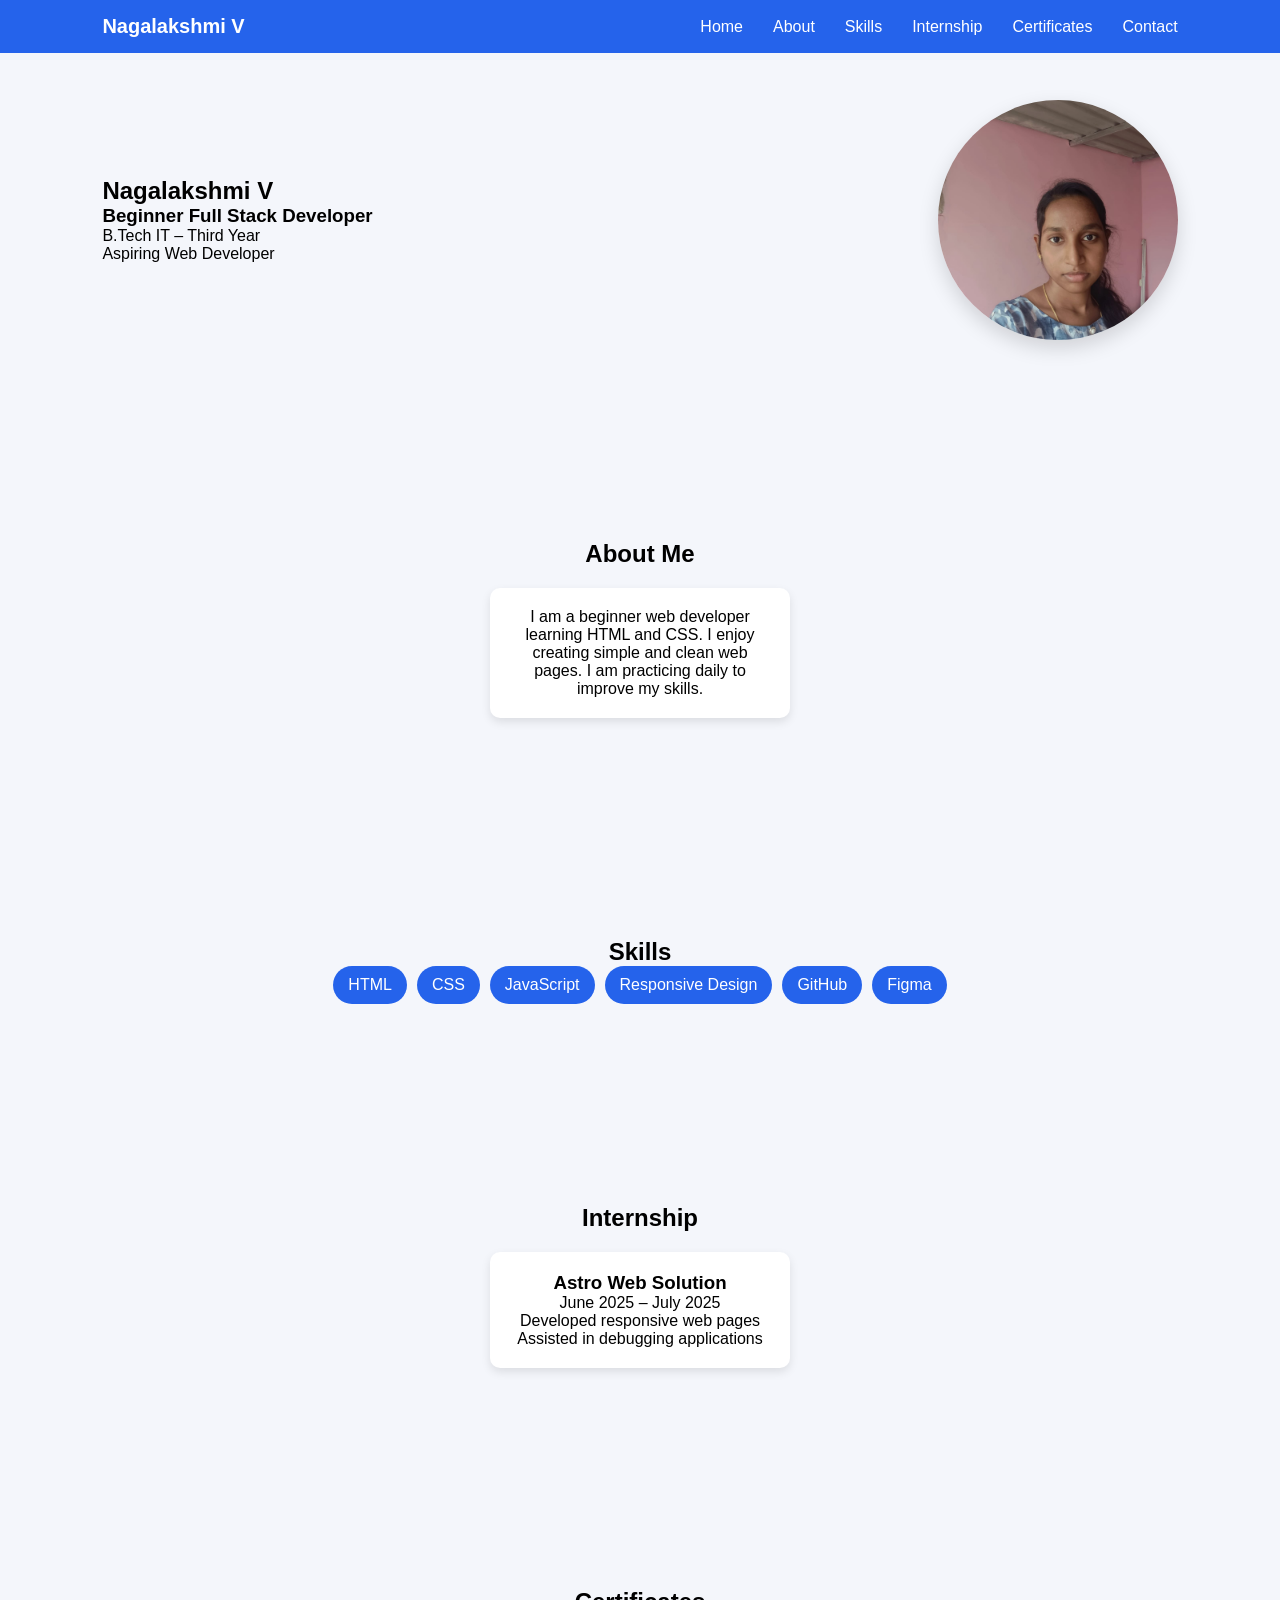
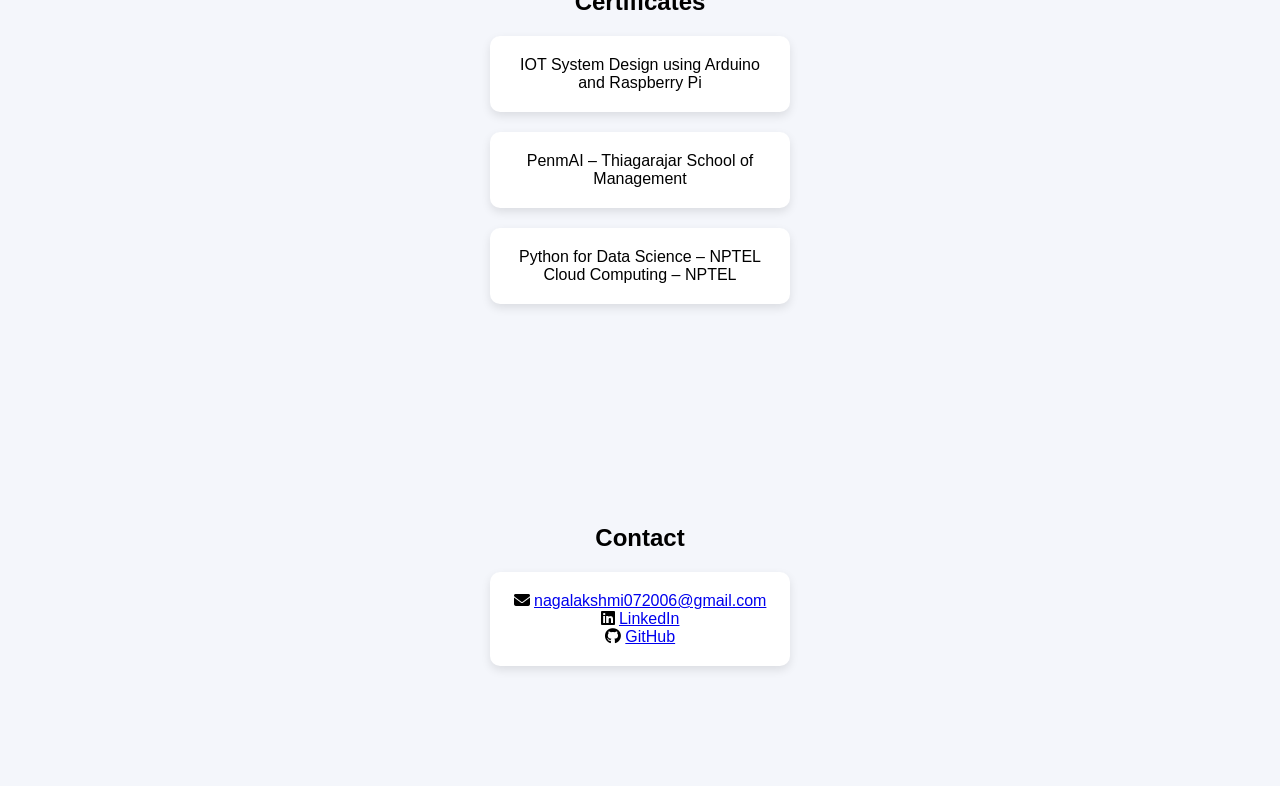
<file: index.html>
<!DOCTYPE html>
<html lang="en">
<head>

<meta charset="UTF-8">
<meta name="viewport" content="width=device-width, initial-scale=1.0">

<title>Nagalakshmi Portfolio</title>

<link rel="stylesheet" href="style.css">

<link rel="stylesheet"
href="https://cdnjs.cloudflare.com/ajax/libs/font-awesome/6.5.0/css/all.min.css">

</head>

<body>

<!-- NAVBAR -->

<nav>

<div class="logo">Nagalakshmi V</div>

<ul class="nav-links" id="navLinks">
<div class="close-btn" onclick="toggleMenu()">
    <i class="fas fa-times"></i>
</div>
<li><a href="#home" onclick="toggleMenu()">Home</a></li>
<li><a href="#about" onclick="toggleMenu()">About</a></li>
<li><a href="#skills" onclick="toggleMenu()">Skills</a></li>
<li><a href="#internship" onclick="toggleMenu()">Internship</a></li>
<li><a href="#certificates" onclick="toggleMenu()">Certificates</a></li>
<li><a href="#contact" onclick="toggleMenu()">Contact</a></li>

</ul>

<div class="menu-icon" onclick="toggleMenu()">
<i class="fas fa-bars"></i>
</div>

</nav>

<!-- HOME -->

<section id="home" class="section hero slide-left">

<div class="hero-container">

<div class="hero-text">
<h1>Nagalakshmi V</h1>
<h3>Beginner Full Stack Developer</h3>
<p>B.Tech IT – Third Year<br>
Aspiring Web Developer</p>
</div>

<div class="profile">
<img src="1af99d15-d7fd-4436-af6f-2e58a2294b1f.jpg" alt="Nagalakshmi">
</div>

</div>

</section>

<!-- ABOUT -->

<section id="about" class="section slide-right">

<h2>About Me</h2>

<div class="card">

<p>
I am a beginner web developer learning HTML and CSS.
I enjoy creating simple and clean web pages.
I am practicing daily to improve my skills.
</p>

</div>

</section>

<!-- SKILLS -->

<section id="skills" class="section slide-left">

<h2>Skills</h2>

<div class="skills">

<span>HTML</span>
<span>CSS</span>
<span>JavaScript</span>
<span>Responsive Design</span>
<span>GitHub</span>
<span>Figma</span>

</div>

</section>

<!-- INTERNSHIP -->

<section id="internship" class="section slide-right">

<h2>Internship</h2>

<div class="card">

<h3>Astro Web Solution</h3>
<p>June 2025 – July 2025</p>
<p>Developed responsive web pages</p>
<p>Assisted in debugging applications</p>

</div>

</section>

<!-- CERTIFICATES -->

<section id="certificates" class="section slide-up">

<h2>Certificates</h2>

<div class="card">
<p>IOT System Design using Arduino and Raspberry Pi</p>
</div>

<div class="card">
<p>PenmAI – Thiagarajar School of Management</p>
</div>

<div class="card">
<p>Python for Data Science – NPTEL</p>
<p>Cloud Computing – NPTEL</p>
</div>

</section>

<!-- CONTACT -->

<section id="contact" class="section slide-up">

<h2>Contact</h2>

<div class="card">

<p><i class="fas fa-envelope"></i>
<a href="mailto:nagalakshmi072006@gmail.com">
nagalakshmi072006@gmail.com
</a></p>

<p><i class="fab fa-linkedin"></i>
<a href="https://www.linkedin.com/in/nagalakshmi-v-1b2575371"
target="_blank">LinkedIn</a></p>

<p><i class="fab fa-github"></i>
<a href="https://github.com/Nagalakshmi-v07"
target="_blank">GitHub</a></p>

</div>

</section>

<script src="script.js"></script>

</body>
</html>
</file>
<file: style.css>
*{
margin:0;
padding:0;
box-sizing:border-box;
font-family:Arial;
}

body{
background:#f4f6fb;
scroll-behavior:smooth;
}

/* NAVBAR */

nav{
position:fixed;
top:0;
width:100%;
background:#2563eb;
color:white;
display:flex;
justify-content:space-between;
align-items:center;
padding:15px 8%;
z-index:1000;
}

.logo{
font-weight:bold;
font-size:20px;
}

/* NAV LINKS */

.nav-links{
display:flex;
gap:30px;
list-style:none;
}

.nav-links a{
color:white;
text-decoration:none;
font-weight:500;
position:relative;
}

/* HOVER ANIMATION */

.nav-links a::after{
content:"";
position:absolute;
left:0;
bottom:-5px;
width:0;
height:2px;
background:white;
transition:0.3s;
}

.nav-links a:hover::after{
width:100%;
}

/* TOGGLE ICON */

.menu-icon{
font-size:24px;
cursor:pointer;
display:none;
}

/* SECTIONS */

.section{
padding:100px 8%;
text-align:center;
}

/* HERO */

.hero-container{
display:flex;
align-items:center;
justify-content:space-between;
gap:40px;
flex-wrap:wrap;
}

.hero-text{
flex:1;
text-align:left;
}

.profile{
width:240px;
height:240px;
border-radius:50%;
overflow:hidden;
margin:auto;
box-shadow:0 8px 20px rgba(0,0,0,0.15);
}

.profile img{
width:100%;
height:100%;
object-fit:cover;
}

/* CARD */

.card{
background:white;
padding:20px;
margin:20px auto;
border-radius:10px;
width:300px;
box-shadow:0 4px 10px rgba(0,0,0,0.1);
}

/* SKILLS */

.skills{
display:flex;
flex-wrap:wrap;
gap:10px;
justify-content:center;
}

.skills span{
background:#2563eb;
color:white;
padding:10px 15px;
border-radius:20px;
}

/* ANIMATION */

.slide-left,
.slide-right,
.slide-up{
opacity:0;
transition:0.8s;
}

.slide-left{
transform:translateX(-60px);
}

.slide-right{
transform:translateX(60px);
}

.slide-up{
transform:translateY(60px);
}

.show{
opacity:1;
transform:translate(0);
}
.close-btn{
    display: none;
}

/* MOBILE */

@media(max-width:768px){

.hero-container{
flex-direction:column;
text-align:center;
}

.hero-text{
text-align:center;
}

/* MOBILE MENU */

.nav-links{
position:fixed;
top:0;
right:-100%;
width:220px;
height:100vh;
background:#2563eb;
flex-direction:column;
align-items:center;
justify-content:center;
gap:25px;
transition:0.4s;
}

.nav-links.active{
right:0;
}

.menu-icon{
display:block;
}
.close-btn{
    display:block;
    position: absolute;
    top:20px;
    right:20px;
    font-size:28px;
    color:white;
    cursor:pointer;
}
}
</file>
